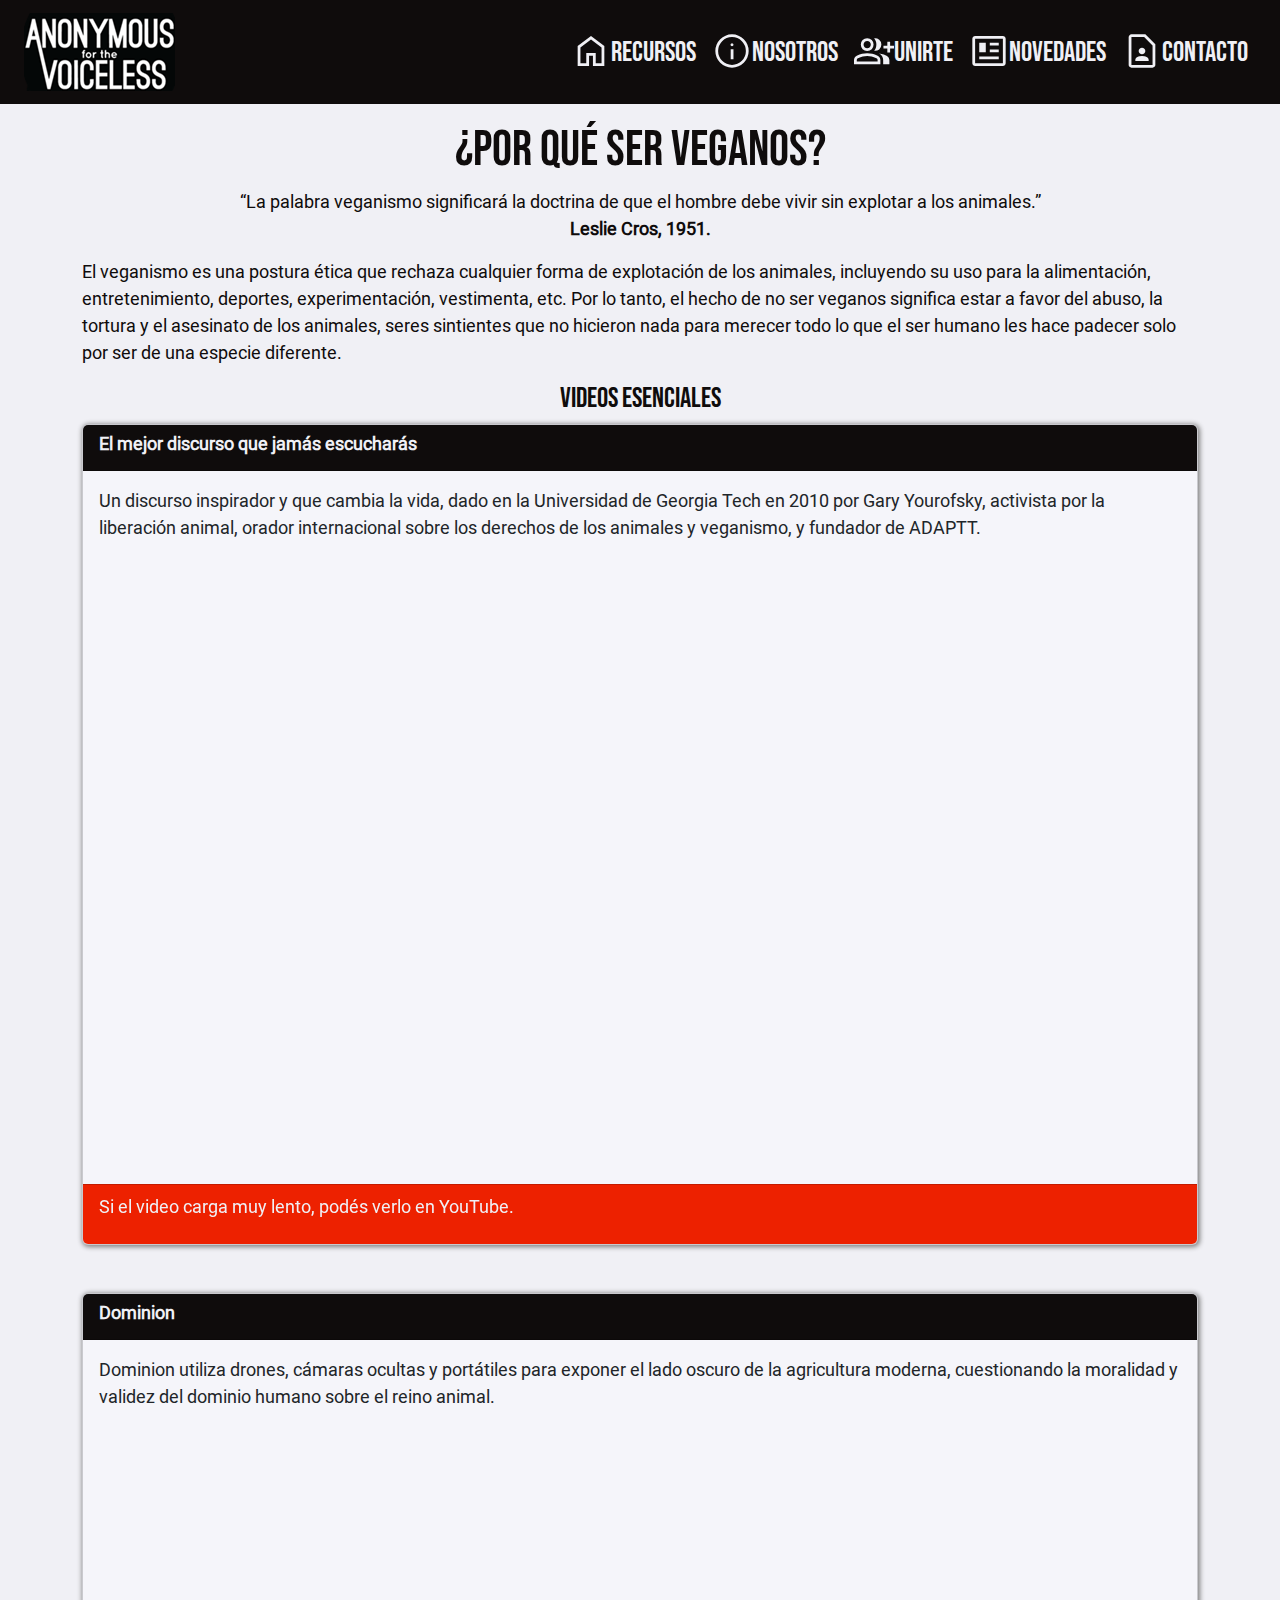
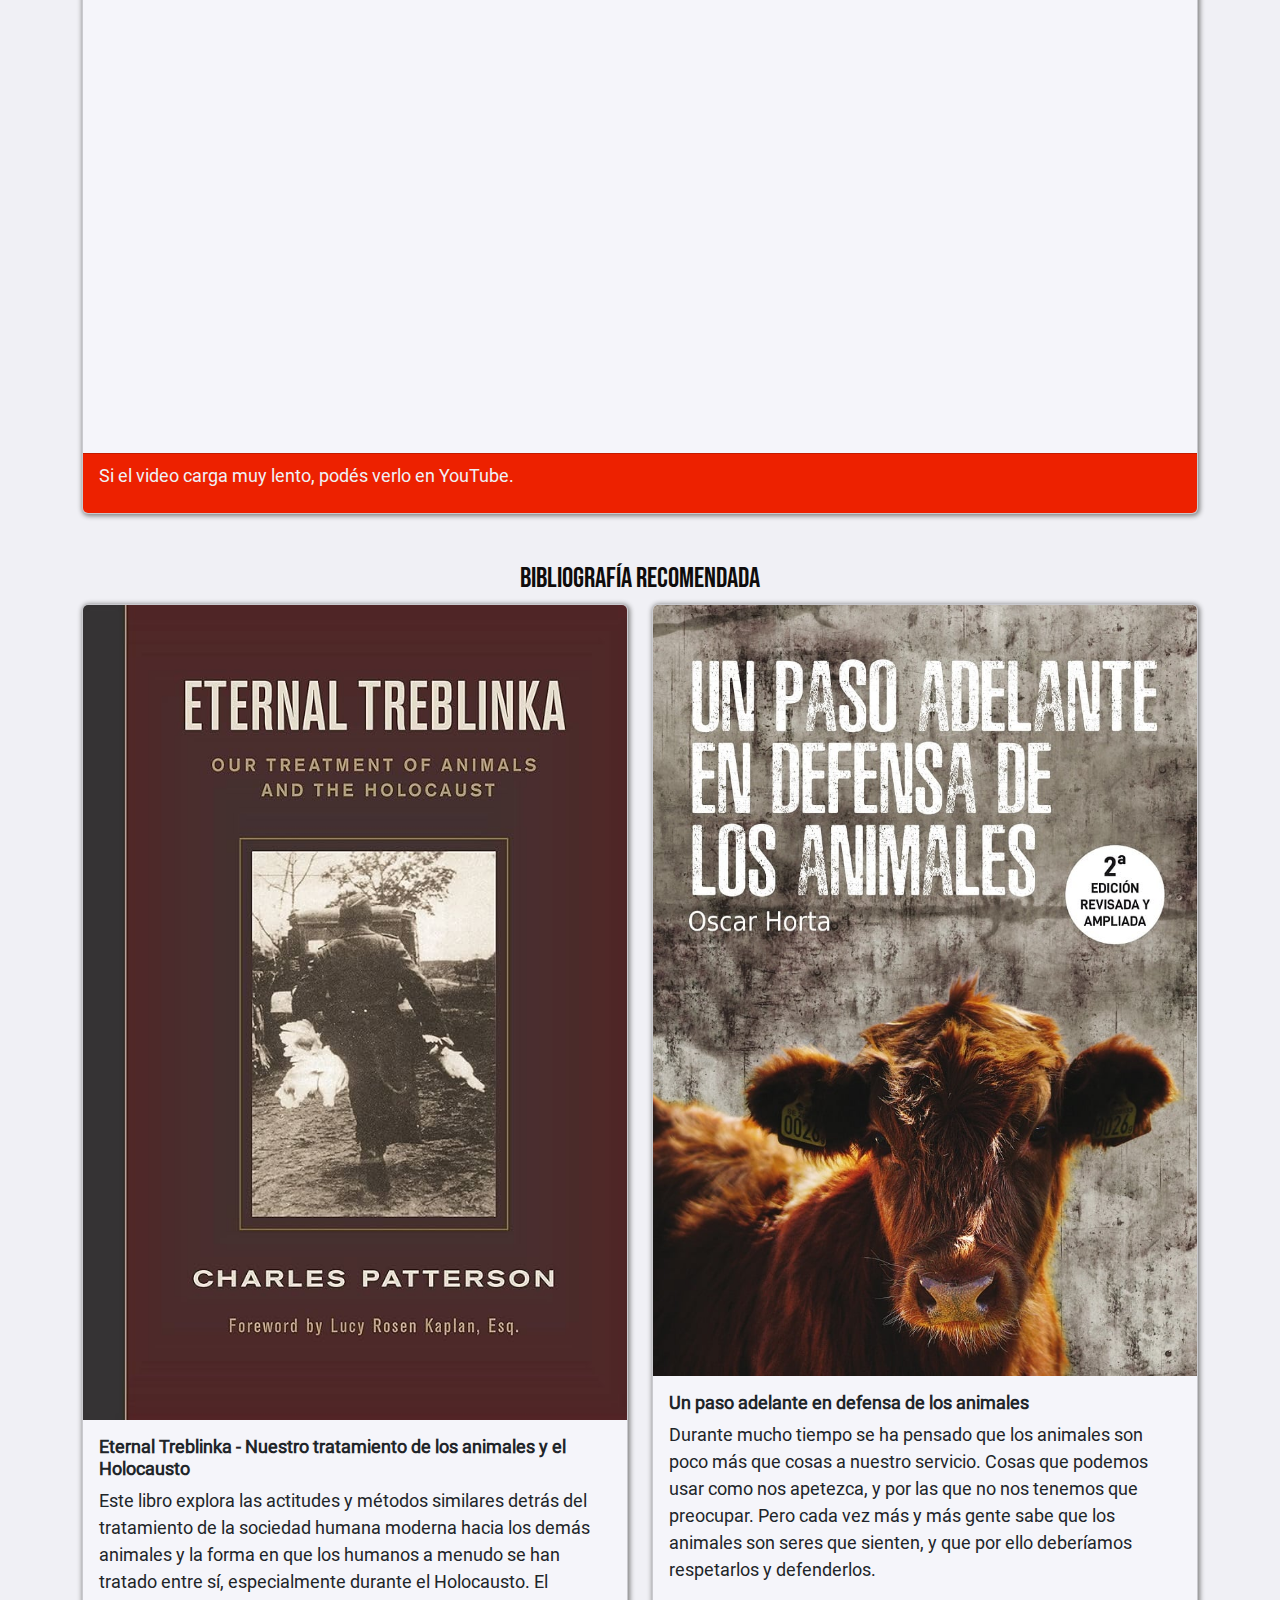
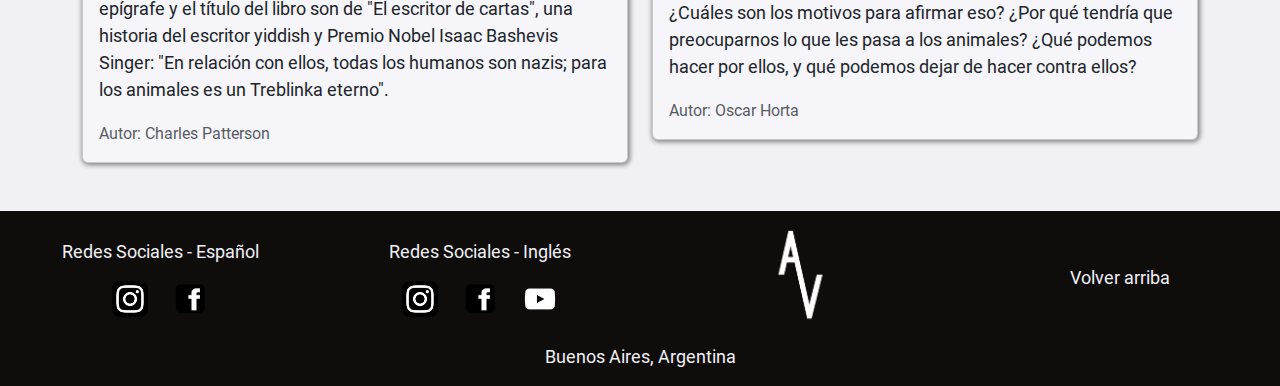
<file: index.html>
<!DOCTYPE html>
<html lang="en">
<head>
    <meta charset="UTF-8">
    <meta name="viewport" content="width=device-width, initial-scale=1.0">
    <title>Recursos esenciales - AV Argentina</title>
    <link rel="icon" href="icons/logo-header.ico">
    <link rel="stylesheet" href="https://cdn.jsdelivr.net/npm/bootstrap@5.3.3/dist/css/bootstrap.min.css">
    <link rel="stylesheet" href="styles/styles.css">
    <meta name="description" content="Página de inicio de la organización de Anonymous for the Voiceless en Argentina, donde se provee la definición de veganismo y videos que ayudar a profundizar.">
    <meta name="keywords" content="vegan,veganismo,activismo,derechos,animales,especismo,supremacía,dominion,Yourofsky">
</head>
<body>
    <div id="inicio">
        <header class="container-fluid">
            <nav class="navbar navbar-expand-lg d-lg-flex justify-content-between">
                <div class="container-fluid d-lg-flex justify-content-between">
                    <div class="navbar-brand"><img src="images/logo-header-2.png" alt="Logo de Anonymous for the Voiceless">
                    </div>
                    <button class="navbar-toggler" type="button" data-bs-toggle="collapse" data-bs-target="#navbarNav" aria-controls="navbarNav" aria-expanded="false" aria-label="Toggle navigation">
                        <span class=""><img src="icons/menuIcon.svg" alt=""></span>
                    </button>
                    <div class="collapse navbar-collapse d-lg-flex justify-content-end align-items-center" id="navbarNav">
                        <ul class="navbar-nav align-items-center">
                            <li class="nav-item"><a class="nav-link" href="index.html"><img src="icons/homeIcon.svg" title="Recursos - Inicio"><span>Recursos</span></a></li>
                            <li class="nav-item"><a class="nav-link" href="pages/sobreNosotros.html"><img src="icons/sobreNosotrosIcon.svg" title="Sobre nosotros"><span>Nosotros</a></span></li>
                            <li class="nav-item"><a class="nav-link" href="pages/unirte.html"><img src="icons/unirteIcon.svg" title="Unirte"><span>Unirte</span></a></li>
                            <li class="nav-item"><a class="nav-link" href="pages/novedades.html"><img src="icons/novedadesIcon.svg" title="Novedades"><span>Novedades</span></a> </li>
                            <li class="nav-item"><a class="nav-link" href="pages/contacto.html"><img src="icons/contactoIcon.svg" title="Contacto"><span>Contacto</span></a> </li>
                        </ul>
                    </div>
                </div>   
            </nav>
        </header>
    </div>


    <main class="container-lg">
        <section>
            <div>
                <h1 class="mt-3">¿Por qué ser veganos?</h1>
                <section class="text-center">
                    <q class="info" cite="https://filosofiavegana.blogspot.com/2009/11/veganismo-definido.html">La palabra veganismo significará la doctrina de que el hombre debe vivir sin explotar a los animales.</q>
                    <p><strong>Leslie Cros, 1951.</strong></p>
                </section>
                <p class="mt-3">El veganismo es una postura ética que rechaza cualquier forma de explotación de los animales, incluyendo su uso para la alimentación, entretenimiento, deportes, experimentación, vestimenta, etc. Por lo tanto, el hecho de no ser veganos significa estar a favor del abuso, la tortura y el asesinato de los animales, seres sintientes que no hicieron nada para merecer todo lo que el ser humano les hace padecer solo por ser de una especie diferente.</p>
            </div>
        </section>
        <section>
            <h2>Videos esenciales</h2>
            <article class="card mb-5">
                <div class="card-header">
                    <h3 class="card-title">El mejor discurso que jamás escucharás</h3>
                </div>
                <div class="card-body">
                    <p class="card-text">Un discurso inspirador y que cambia la vida, dado en la Universidad de Georgia Tech en 2010 por Gary Yourofsky, activista por la liberación animal, orador internacional sobre los derechos de los animales y veganismo, y fundador de ADAPTT.</p>
                </div>
                <iframe class="w-100" src="https://drive.google.com/file/d/1nvZnSXEsX4hnCWjZAylWkIfn8frKgSDI/preview" allow="autoplay">
                </iframe>
                <div class="card-footer">
                    <p>Si el video carga muy lento, podés <a  class="atajo" target="_blank" href="https://www.youtube.com/watch?v=ZzvK5uLu7F0">verlo en YouTube.</a></p>
                </div>
            </article>
            <article class="card mb-5">
                <div class="card-header">
                    <h3 class="card-title">Dominion</h3>
                </div>
                <div class="card-body">
                    <p class="card-text">Dominion utiliza drones, cámaras ocultas y portátiles para exponer el lado oscuro de la agricultura moderna, cuestionando la moralidad y validez del dominio humano sobre el reino animal.</p>
                </div>
                <iframe class="w-100" src="https://drive.google.com/file/d/13TDbCV-a7uYNGcYIQDj39Q1OkP_hGr_1/preview" allow="autoplay">
                </iframe>
                <div class="card-footer">
                    <p>Si el video carga muy lento, podés <a  class="atajo" target="_blank" href="https://www.youtube.com/watch?v=TSmcFL0pGCQ&list=PL2pIocn3-nwWNIJx7AAiqqjrh3Bztv3JI">verlo en YouTube.</a></p>
                </div>
            </article>
        </section>
        <section class="mb-5">
            <h2>Bibliografía recomendada</h2>
            <div class="row row-cols-1 row-cols-md-2 g-4">
                <article class="col">
                    <div class="card">
                        <img src="images/portadaEternalTreblinka.jpg" class="card-img-top" alt="Portada del libro Eternal Treblinka">
                        <div class="card-body">
                            <h3 class="card-title">Eternal Treblinka - Nuestro tratamiento de los animales y el Holocausto</h3>
                            <p class="card-text">Este libro explora las actitudes y métodos similares detrás del tratamiento de la sociedad humana moderna hacia los demás animales y la forma en que los humanos a menudo se han tratado entre sí, especialmente durante el Holocausto. El epígrafe y el título del libro son de "El escritor de cartas", una historia del escritor yiddish y Premio Nobel Isaac Bashevis Singer: "En relación con ellos, todas los humanos son nazis; para los animales es un Treblinka eterno".</p>
                            <p class="card-text"><small class="text-muted">Autor: Charles Patterson</small></p>
                        </div>
                    </div>
                </article>
                <article class="col">
                    <div class="card">
                        <img src="images/portadaUnPasoAdelante.jpg" class="card-img-top" alt="Portada del libro un paso adelante en defensa de los animales">
                        <div class="card-body">
                            <h3 class="card-title">Un paso adelante en defensa de los animales</h3>
                            <p class="card-text">Durante mucho tiempo se ha pensado que los animales son poco más que cosas a nuestro servicio. Cosas que podemos usar como nos apetezca, y por las que no nos tenemos que preocupar. Pero cada vez más y más gente sabe que los animales son seres que sienten, y que por ello deberíamos respetarlos y defenderlos.</p>
                            <p>¿Cuáles son los motivos para afirmar eso? ¿Por qué tendría que preocuparnos lo que les pasa a los animales? ¿Qué podemos hacer por ellos, y qué podemos dejar de hacer contra ellos?</p>
                            <p class="card-text"><small class="text-muted">Autor: Oscar Horta</small></p>
                        </div>
                    </div>
                </article>
            </div>
        </section>
        </main>

        <footer id="pie" class="container-fluid">
            <div class="row justify-content-center align-items-center py-3">
                <div class="col-lg-3 mb-3">
                    <p>Redes Sociales - Español</p>
                    <div class="logosFooter row justify-content-center">
                        <div class="col-auto"><a href="https://www.instagram.com/av.espanol/" target="_blank"><img class="w-100" src="icons/instagram-logo.png" alt="Logo de instagram y acceso a perfil de instagram en español"></a></div>
                        <div class="col-auto"><a href="https://www.facebook.com/latinoamerica.av" target="_blank"><img class="w-100" src="icons/facebook-logo.png" alt="Logo de facebook y acceso a perfil de facebook en español"></a></div>
                    </div>
                </div>
                <div class="col-lg-3 mb-3">
                    <p>Redes Sociales - Inglés</p>
                    <div class="logosFooter row justify-content-center">
                        <div class="col-auto"><a href="https://www.instagram.com/anonymousforthevoiceless/" target="_blank"><img class="w-100" src="icons/instagram-logo.png" alt="Logo de instagram y acceso a perfil de instagram en inglés"></a></div>
                        <div class="col-auto"><a href="https://www.facebook.com/anonymousforthevoiceless" target="_blank"><img class="w-100" src="icons/facebook-logo.png" alt="Logo de facebook y acceso a perfil de facebook en inglés"></a></div>
                        <div class="col-auto"><a href="https://www.youtube.com/@AnonymousfortheVoiceless" target="_blank"><img class="w-100" src="icons/logoYoutube.png" alt="Logo de YouTube y acceso a perfil de YouTube en inglés"></a></div>
                    </div>
                </div>
                <div class="col-lg-3 mb-3"> 
                    <a href="https://cubeoftruth.com/" target="_blank" title="Página oficial internacional"><img class="tamanoLogo" src="images/simbolo-footer.png" alt="Símbolo de AV y acceso a la página oficial internacional"></a>
                </div>
                <div class="col-lg-3 mb-3">
                    <a href="#inicio" class="atajo">Volver arriba</a>
                </div>
                <address class="mb-0">Buenos Aires, Argentina</address>
            </div>    
        </footer>
    </div>
    <script src="https://cdn.jsdelivr.net/npm/bootstrap@5.3.3/dist/js/bootstrap.bundle.min.js" integrity="sha384-YvpcrYf0tY3lHB60NNkmXc5s9fDVZLESaAA55NDzOxhy9GkcIdslK1eN7N6jIeHz" crossorigin="anonymous"></script>
</body>
</html>
</file>
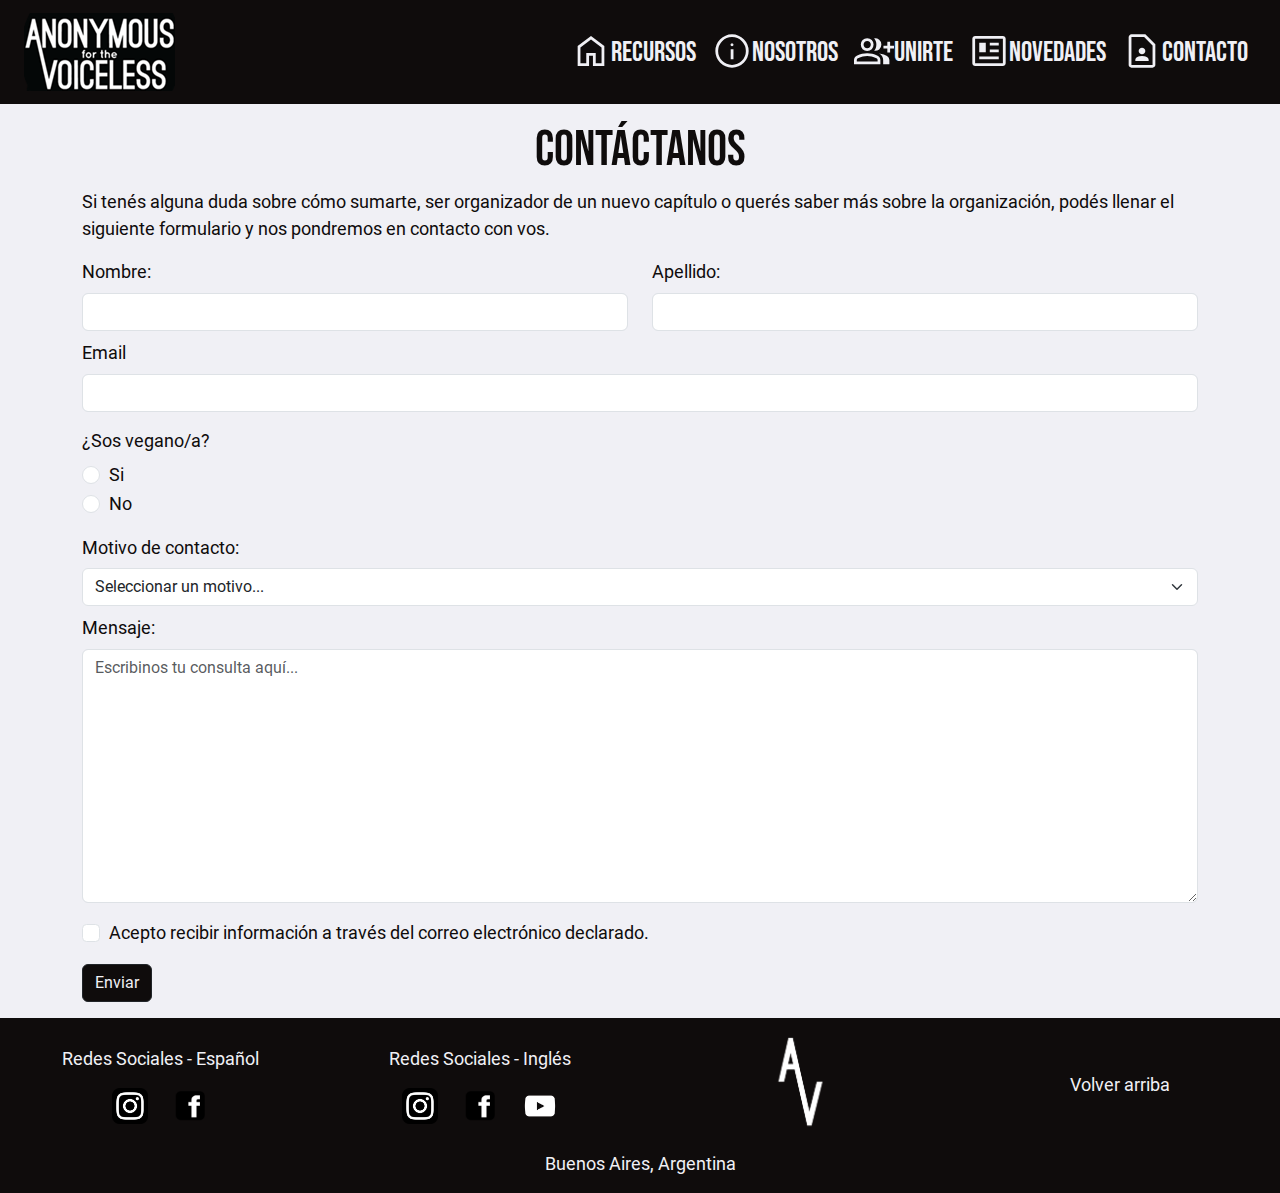
<file: pages/contacto.html>
<!DOCTYPE html>
<html lang="en">
<head>
    <meta charset="UTF-8">
    <meta name="viewport" content="width=device-width, initial-scale=1.0">
    <title>Contáctanos - AV Argentina</title>
    <link rel="icon" href="../icons/logo-header.ico">
    <link rel="stylesheet" href="https://cdn.jsdelivr.net/npm/bootstrap@5.3.3/dist/css/bootstrap.min.css">
    <link rel="stylesheet" href="../styles/styles.css">
    <meta name="description" content="Si querés más información o tenes preguntas sobre la organización, podés contactarnos a través de un formulario.">
    <meta name="keywords" content="vegan,veganismo,activismo,derechos,animales,especismo,supremacía,buenosaires,argentina">
</head>
<body>
    <div id="inicio">
        <header class="container-fluid">
            <nav class="navbar navbar-expand-lg d-lg-flex justify-content-between">
                <div class="container-fluid d-lg-flex justify-content-between">
                    <div class="navbar-brand"><img src="../images/logo-header-2.png" alt="Logo de Anonymous for the Voiceless">
                    </div>
                    <button class="navbar-toggler" type="button" data-bs-toggle="collapse" data-bs-target="#navbarNav" aria-controls="navbarNav" aria-expanded="false" aria-label="Toggle navigation">
                            <span class=""><img src="../icons/menuIcon.svg" alt=""></span>
                    </button>
                    <div class="collapse navbar-collapse d-lg-flex justify-content-end align-items-center" id="navbarNav">
                        <ul class="navbar-nav align-items-center">
                            <li class="nav-item"><a class="nav-link" href="../index.html"><img src="../icons/homeIcon.svg" title="Recursos - Inicio"><span>Recursos</span></a></li>
                            <li class="nav-item"><a class="nav-link" href="../pages/sobreNosotros.html"><img src="../icons/sobreNosotrosIcon.svg" title="Sobre nosotros"><span>Nosotros</a></span></li>
                            <li class="nav-item"><a class="nav-link" href="../pages/unirte.html"><img src="../icons/unirteIcon.svg" title="Unirte"><span>Unirte</span></a></li>
                            <li class="nav-item"><a class="nav-link" href="#"><img src="../icons/novedadesIcon.svg" title="Novedades"><span>Novedades</span></a> </li>
                            <li class="nav-item"><a class="nav-link" href="../pages/contacto.html"><img src="../icons/contactoIcon.svg" title="Contacto"><span>Contacto</span></a> </li>
                        </ul>
                    </div>
                </div>   
            </nav>
        </header>
    </div>
    <main class="container-lg">
        <section class="mb-3">
            <h1 class="mt-3">Contáctanos</h1>
            <p>Si tenés alguna duda sobre cómo sumarte, ser organizador de un nuevo capítulo o querés saber más sobre la organización, podés llenar el siguiente formulario y nos pondremos en contacto con vos.</p>
        </section class="mt-3">
        <section>
            <form>
                <div class="row cols-2">
                    <div class="col-md-6">
                        <label for="nombre" class="form-label">Nombre: </label>
                        <input id="nombre" class="form-control" type="text" required>
                    </div>
                    <div class="col-md-6">
                        <label for="apellido" class="form-label">Apellido: </label>
                        <input id="apellido" class="form-control" type="text" required>
                    </div>
                </div>
                <div class="row mt-2">
                    <div class="col-12">
                        <label for="email" class="form-label">Email</label>
                        <input id="email" class="form-control" type="email" required>
                    </div>
                </div>
                <fieldset class="row mt-2">
                    <legend class="col-form-label">¿Sos vegano/a?</legend>
                        <div class="col-12">
                            <div class="form-check">
                                <input id="si" class="form-check-input" type="radio" name="vegano" value="1">
                                <label for="si" class="form-check-label">Si</label>
                            </div>
                        </div>
                        <div class="col-12">
                            <div class="form-check">
                                <input id="no" class="form-check-input" type="radio" name="vegano" value="2">
                                <label for="no" class="form-check-label">No</label>
                            </div>
                        </div>
                </fieldset>
                <fieldset class="row mt-2">
                    <legend class="col-form-label">Motivo de contacto:</legend>
                    <div class="col-12">
                        <select class="form-select">
                            <option selected>Seleccionar un motivo...</option>
                            <option value="1">Crear un nuevo capítulo en mi ciudad</option>
                            <option value="2">Quiero ser co-organizador de un capítulo existente</option>
                            <option value="3">Otros</option>
                        </select>
                    </div>
                </fieldset>
                <div class="row mt-2">
                    <div class="col-12">
                        <label for="mensaje" class="form-label">Mensaje: </label>
                        <textarea id="mensaje" class="form-control" required rows="10" placeholder="Escribinos tu consulta aquí..."></textarea>
                    </div>
                </div>
                <div class="mt-3 form-check">
                    <input type="checkbox" class="form-check-input" id="acepto">
                    <label class="form-check-label" for="acepto" required>Acepto recibir información a través del correo electrónico declarado.</label>
                </div>
                <div class="row justify-content-center justify-content-sm-start">
                    <div class="col-auto">
                        <button class="btn btn-dark my-3" type="submit">Enviar</button>
                    </div>
                </div>
            </form> 
        </section>
    </main>


    <footer id="pie" class="container-fluid">
        <div class="row justify-content-center align-items-center py-3">
            <div class="col-lg-3 mb-3">
                <p>Redes Sociales - Español</p>
                <div class="logosFooter row justify-content-center">
                    <div class="col-auto"><a href="https://www.instagram.com/av.espanol/" target="_blank"><img class="w-100" src="../icons/instagram-logo.png" alt="Logo de instagram y acceso a perfil de instagram en español"></a></div>
                    <div class="col-auto"><a href="https://www.facebook.com/latinoamerica.av" target="_blank"><img class="w-100" src="../icons/facebook-logo.png" alt="Logo de facebook y acceso a perfil de facebook en español"></a></div>
                </div>
            </div>
            <div class="col-lg-3 mb-3">
                <p>Redes Sociales - Inglés</p>
                <div class="logosFooter row justify-content-center">
                    <div class="col-auto"><a href="https://www.instagram.com/anonymousforthevoiceless/" target="_blank"><img class="w-100" src="../icons/instagram-logo.png" alt="Logo de instagram y acceso a perfil de instagram en inglés"></a></div>
                    <div class="col-auto"><a href="https://www.facebook.com/anonymousforthevoiceless" target="_blank"><img class="w-100" src="../icons/facebook-logo.png" alt="Logo de facebook y acceso a perfil de facebook en inglés"></a></div>
                    <div class="col-auto"><a href="https://www.youtube.com/@AnonymousfortheVoiceless" target="_blank"><img class="w-100" src="../icons/logoYoutube.png" lt="Logo de YouTube y acceso a perfil de YouTube en inglés"></a></div>
                </div>
            </div>
            <div class="col-lg-3 mb-3"> 
                <a href="https://cubeoftruth.com/" target="_blank" title="Página oficial internacional"><img class="tamanoLogo" src="../images/simbolo-footer.png" alt="Símbolo de AV y acceso a la página oficial internacional"></a>
            </div>
            <div class="col-lg-3 mb-3">
                <a href="#inicio" class="atajo">Volver arriba</a>
            </div>
            <address class="mb-0">Buenos Aires, Argentina</address>
        </div>    
    </footer>
</div>
<script src="https://cdn.jsdelivr.net/npm/bootstrap@5.3.3/dist/js/bootstrap.bundle.min.js" integrity="sha384-YvpcrYf0tY3lHB60NNkmXc5s9fDVZLESaAA55NDzOxhy9GkcIdslK1eN7N6jIeHz" crossorigin="anonymous"></script>
</body>
</html>
</file>
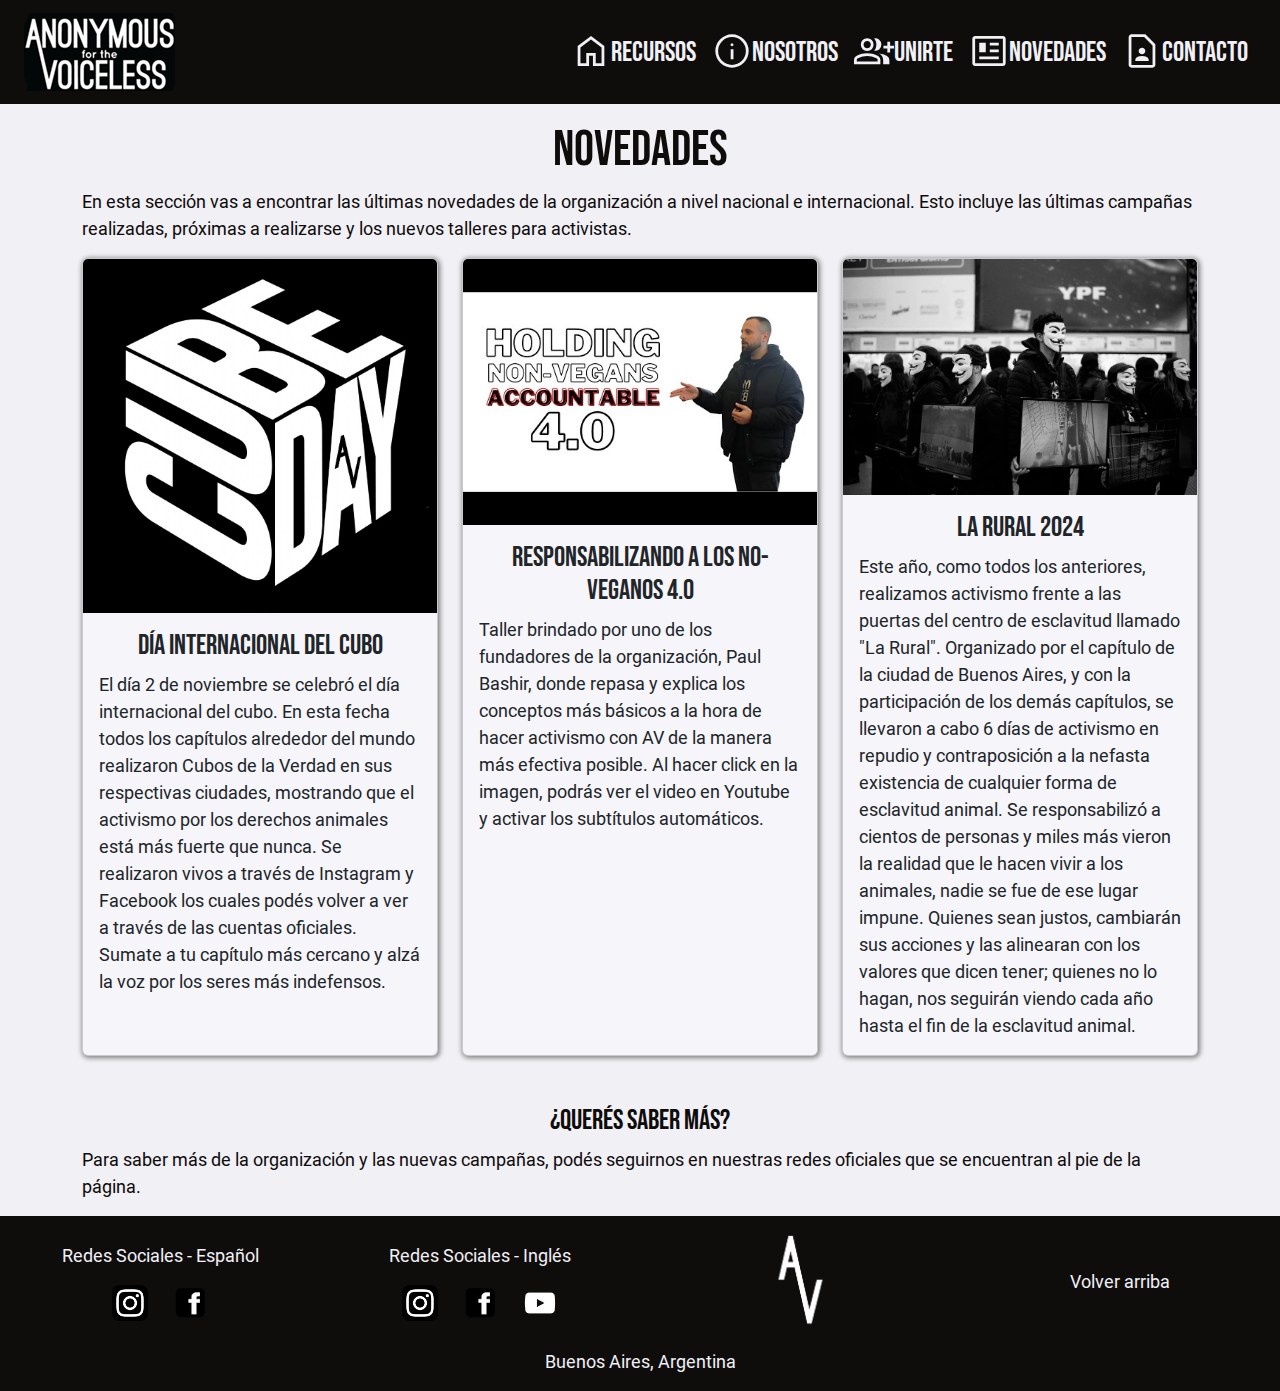
<file: pages/novedades.html>
<!DOCTYPE html>
<html lang="en">
<head>
    <meta charset="UTF-8">
    <meta name="viewport" content="width=device-width, initial-scale=1.0">
    <title>Novedades - AV Argentina</title>
    <link rel="icon" href="../icons/logo-header.ico">
    <link rel="stylesheet" href="https://cdn.jsdelivr.net/npm/bootstrap@5.3.3/dist/css/bootstrap.min.css">
    <link rel="stylesheet" href="../styles/styles.css">
    <meta name="description" content="Aquí subimos las últimas novedades sobre la organización.">
    <meta name="keywords" content="vegan,veganismo,activismo,derechos,animales,especismo,supremacía,buenosaires,argentina">
</head>
<body>
    <div id="inicio">
        <header class="container-fluid">
            <nav class="navbar navbar-expand-lg d-lg-flex justify-content-between">
                <div class="container-fluid d-lg-flex justify-content-between">
                    <div class="navbar-brand"><img src="../images/logo-header-2.png" alt="Logo de Anonymous for the Voiceless">
                    </div>
                    <button class="navbar-toggler" type="button" data-bs-toggle="collapse" data-bs-target="#navbarNav" aria-controls="navbarNav" aria-expanded="false" aria-label="Toggle navigation">
                            <span class=""><img src="../icons/menuIcon.svg" alt=""></span>
                    </button>
                    <div class="collapse navbar-collapse d-lg-flex justify-content-end align-items-center" id="navbarNav">
                        <ul class="navbar-nav align-items-center">
                            <li class="nav-item"><a class="nav-link" href="../index.html"><img src="../icons/homeIcon.svg" title="Recursos - Inicio"><span>Recursos</span></a></li>
                            <li class="nav-item"><a class="nav-link" href="../pages/sobreNosotros.html"><img src="../icons/sobreNosotrosIcon.svg" title="Sobre nosotros"><span>Nosotros</a></span></li>
                            <li class="nav-item"><a class="nav-link" href="../pages/unirte.html"><img src="../icons/unirteIcon.svg" title="Unirte"><span>Unirte</span></a></li>
                            <li class="nav-item"><a class="nav-link" href="../pages/novedades.html"><img src="../icons/novedadesIcon.svg" title="Novedades"><span>Novedades</span></a> </li>
                            <li class="nav-item"><a class="nav-link" href="../pages/contacto.html"><img src="../icons/contactoIcon.svg" title="Contacto"><span>Contacto</span></a> </li>
                        </ul>
                    </div>
                </div>   
            </nav>
        </header>
    </div>
    <main class="container-lg">
        <section class="mb-3">
            <h1 class="mt-3">Novedades</h1>
            <p>En esta sección vas a encontrar las últimas novedades de la organización a nivel nacional e internacional. Esto incluye las últimas campañas realizadas, próximas a realizarse y los nuevos talleres para activistas.</p>
        </section>
        <section class="mb-5">
            <div class="row row-cols-1 row-cols-sm-2 row-cols-md-3 g-4">
                <article class="col">
                    <div class="card h-100">
                        <img src="../images/icd.jpg" class="card-img-top" alt="Imagen del día internacional del cubo">
                        <div class="card-body">
                            <h2 class="card-title">Día internacional del Cubo</h2>
                            <p class="card-text">El día 2 de noviembre se celebró el día internacional del cubo.
                                En esta fecha todos los capítulos alrededor del mundo realizaron Cubos de la Verdad en sus respectivas ciudades, mostrando que el activismo por los derechos animales está más fuerte que nunca. Se realizaron vivos a través de Instagram y Facebook los cuales podés volver a ver a través de las cuentas oficiales.
                                Sumate a tu capítulo más cercano y alzá la voz por los seres más indefensos.</p>
                        </div>
                    </div>
                </article>
                <article class="col">
                    <div class="card h-100">
                        <a href="https://www.youtube.com/watch?v=1IXuGq0bdhU" alt="video de taller de activismo en YouTube" target="_blank"><img src="../images/workshop.jpg" class="card-img-top" alt="Fundador de AV Paul Bashir dando un taller sobre activismo."></a>
                        <div class="card-body">
                            <h2 class="card-title">Responsabilizando a los no-veganos 4.0</h2>
                            <p class="card-text">Taller brindado por uno de los fundadores de la organización, Paul Bashir, donde repasa y explica los conceptos más básicos a la hora de hacer activismo con AV de la manera más efectiva posible.
                            Al hacer click en la imagen, podrás ver el video en Youtube y activar los subtítulos automáticos.</p>
                        </div>
                    </div>
                </article>
                <article class="col">
                    <div class="card h-100">
                        <img src="../images/cuboRural.jpg" class="card-img-top" alt="Cubo de la verdad en La Rural 2024.">
                        <div class="card-body">
                            <h2 class="card-title">La Rural 2024</h2>
                            <p class="card-text">Este año, como todos los anteriores, realizamos activismo frente a las puertas del centro de esclavitud llamado "La Rural".
                                Organizado por el capítulo de la ciudad de Buenos Aires, y con la participación de los demás capítulos, se llevaron a cabo 6 días de activismo en repudio y contraposición a la nefasta existencia de cualquier forma de esclavitud animal.
                                Se responsabilizó a cientos de personas y miles más vieron la realidad que le hacen vivir a los animales, nadie se fue de ese lugar impune. Quienes sean justos, cambiarán sus acciones y las alinearan con los valores que dicen tener; quienes no lo hagan, nos seguirán viendo cada año hasta el fin de la esclavitud animal.</p>
                        </div>
                    </div>
                </article>
            </div>
        </section>
        <section class="mb-3">
            <h2 class="mt-3">¿Querés saber más?</h2>
            <p>Para saber más de la organización y las nuevas campañas, podés seguirnos en nuestras redes oficiales que se encuentran al pie de la página.</p>
        </section>
    </main>
    <footer id="pie" class="container-fluid">
        <div class="row justify-content-center align-items-center py-3">
            <div class="col-lg-3 mb-3">
                <p>Redes Sociales - Español</p>
                <div class="logosFooter row justify-content-center">
                    <div class="col-auto"><a href="https://www.instagram.com/av.espanol/" target="_blank"><img class="w-100" src="../icons/instagram-logo.png" alt="Logo de instagram y acceso a perfil de instagram en español"></a></div>
                    <div class="col-auto"><a href="https://www.facebook.com/latinoamerica.av" target="_blank"><img class="w-100" src="../icons/facebook-logo.png" alt="Logo de facebook y acceso a perfil de facebook en español"></a></div>
                </div>
            </div>
            <div class="col-lg-3 mb-3">
                <p>Redes Sociales - Inglés</p>
                <div class="logosFooter row justify-content-center">
                    <div class="col-auto"><a href="https://www.instagram.com/anonymousforthevoiceless/" target="_blank"><img class="w-100" src="../icons/instagram-logo.png" alt="Logo de instagram y acceso a perfil de instagram en inglés"></a></div>
                    <div class="col-auto"><a href="https://www.facebook.com/anonymousforthevoiceless" target="_blank"><img class="w-100" src="../icons/facebook-logo.png" alt="Logo de facebook y acceso a perfil de facebook en inglés"></a></div>
                    <div class="col-auto"><a href="https://www.youtube.com/@AnonymousfortheVoiceless" target="_blank"><img class="w-100" src="../icons/logoYoutube.png" lt="Logo de YouTube y acceso a perfil de YouTube en inglés"></a></div>
                </div>
            </div>
            <div class="col-lg-3 mb-3"> 
                <a href="https://cubeoftruth.com/" target="_blank" title="Página oficial internacional"><img class="tamanoLogo" src="../images/simbolo-footer.png" alt="Símbolo de AV y acceso a la página oficial internacional"></a>
            </div>
            <div class="col-lg-3 mb-3">
                <a href="#inicio" class="atajo">Volver arriba</a>
            </div>
            <address class="mb-0">Buenos Aires, Argentina</address>
        </div>    
    </footer>
</div>
<script src="https://cdn.jsdelivr.net/npm/bootstrap@5.3.3/dist/js/bootstrap.bundle.min.js" integrity="sha384-YvpcrYf0tY3lHB60NNkmXc5s9fDVZLESaAA55NDzOxhy9GkcIdslK1eN7N6jIeHz" crossorigin="anonymous"></script>
</body>
</html>
</file>
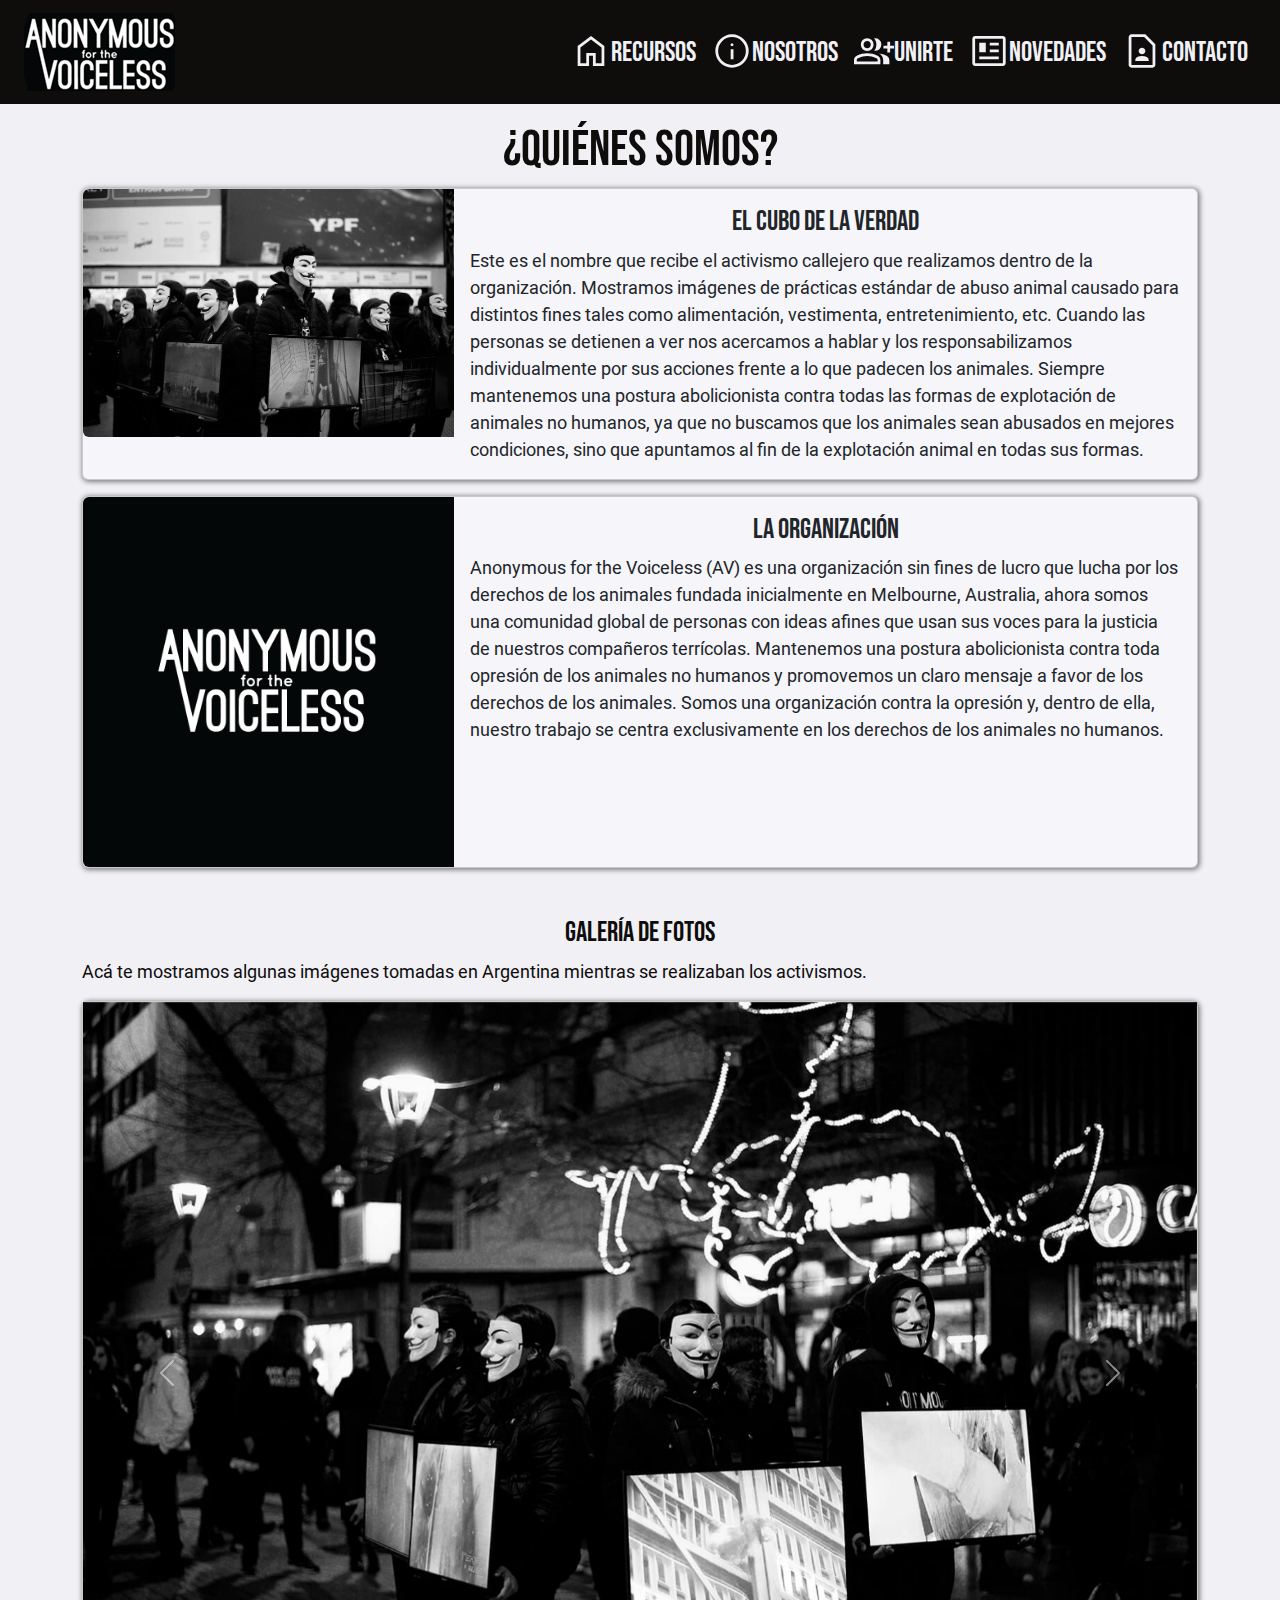
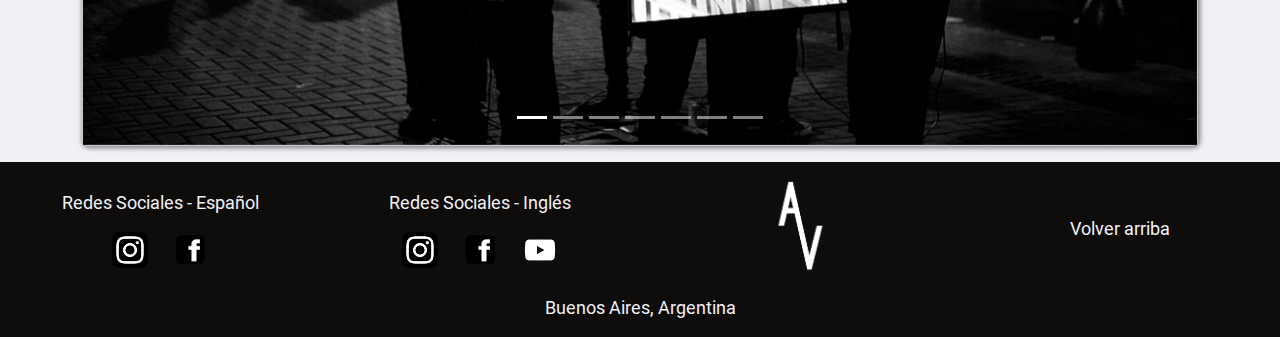
<file: pages/sobreNosotros.html>
<!DOCTYPE html>
<html lang="en">
<head>
    <meta charset="UTF-8">
    <meta name="viewport" content="width=device-width, initial-scale=1.0">
    <title>Sobre nosotros - AV Argentina</title>
    <link rel="icon" href="../icons/logo-header.ico">
    <link rel="stylesheet" href="https://cdn.jsdelivr.net/npm/bootstrap@5.3.3/dist/css/bootstrap.min.css">
    <link rel="stylesheet" href="../styles/styles.css">
    <meta name="description" content="Conocé la organización más activa a nivel mundial, Anonymous for the Voiceless, y su presencia en Argentina.">
    <meta name="keywords" content="vegan,veganismo,activismo,derechos,animales,especismo,supremacía,buenosaires">
</head>
<body>
    <div id="inicio">
        <header class="container-fluid">
            <nav class="navbar navbar-expand-lg d-lg-flex justify-content-between">
                <div class="container-fluid d-lg-flex justify-content-between">
                    <div class="navbar-brand"><img src="../images/logo-header-2.png" alt="Logo de Anonymous for the Voiceless">
                    </div>
                    <button class="navbar-toggler" type="button" data-bs-toggle="collapse" data-bs-target="#navbarNav" aria-controls="navbarNav" aria-expanded="false" aria-label="Toggle navigation">
                            <span class=""><img src="../icons/menuIcon.svg" alt=""></span>
                    </button>
                    <div class="collapse navbar-collapse d-lg-flex justify-content-end align-items-center" id="navbarNav">
                        <ul class="navbar-nav align-items-center">
                            <li class="nav-item"><a class="nav-link" href="../index.html"><img src="../icons/homeIcon.svg" title="Recursos - Inicio"><span>Recursos</span></a></li>
                            <li class="nav-item"><a class="nav-link" href="../pages/sobreNosotros.html"><img src="../icons/sobreNosotrosIcon.svg" title="Sobre nosotros"><span>Nosotros</a></span></li>
                            <li class="nav-item"><a class="nav-link" href="../pages/unirte.html"><img src="../icons/unirteIcon.svg" title="Unirte"><span>Unirte</span></a></li>
                            <li class="nav-item"><a class="nav-link" href="../pages/novedades.html"><img src="../icons/novedadesIcon.svg" title="Novedades"><span>Novedades</span></a> </li>
                            <li class="nav-item"><a class="nav-link" href="../pages/contacto.html"><img src="../icons/contactoIcon.svg" title="Contacto"><span>Contacto</span></a> </li>
                        </ul>
                    </div>
                </div>   
            </nav>
        </header>
    </div>

    <main class="container-lg">
        <div class="mt-3">
            <h1 class="fuentePrincipal">¿Quiénes somos?</h1>
        </div>
        <section>
            <div class="card mb-3">
                <div class="row g-0 ">
                    <div class="col-md-4">
                        <img src="../images/cuboRural.jpg" alt="Activistas sosteniendo pantallas durante un activismo en La Rural" class="img-fluid rounded-start">
                    </div>
                    <div class="col-md-8">
                        <div class="card-body">
                        <h2 class="card-title fuentePrincipal">El cubo de la Verdad</h2>
                        <p class="card-text">Este es el nombre que recibe el activismo callejero que realizamos dentro de la organización.
                            Mostramos imágenes de prácticas estándar de abuso animal causado para distintos fines tales como alimentación, vestimenta, entretenimiento, etc. Cuando las personas se detienen a ver nos acercamos a hablar y los responsabilizamos individualmente por sus acciones frente a lo que padecen los animales.
                            Siempre mantenemos una postura abolicionista contra todas las formas de explotación de animales no humanos, ya que no buscamos que los animales sean abusados en mejores condiciones, sino que apuntamos al fin de la explotación animal en todas sus formas.</p>
                        </div>
                    </div>
                </div>
            </div>

            <div class="card mb-3">
                <div class="row g-0 ">
                    <div class="col-md-4">
                        <img src="../images/LogoCompleto.png" alt="Logo de Anonymous for the Voiceless" class="img-fluid rounded-start">
                    </div>
                    <div class="col-md-8">
                        <div class="card-body">
                        <h2 class="card-title">La organización</h2>
                        <p class="card-text">Anonymous for the Voiceless (AV) es una organización sin fines de lucro que lucha por los derechos de los animales fundada inicialmente en Melbourne, Australia, ahora somos una comunidad global de personas con ideas afines que usan sus voces para la justicia de nuestros compañeros terrícolas.
                            Mantenemos una postura abolicionista contra toda opresión de los animales no humanos y promovemos un claro mensaje a favor de los derechos de los animales. Somos una organización contra la opresión y, dentro de ella, nuestro trabajo se centra exclusivamente en los derechos de los animales no humanos.</p>
                        </div>
                    </div>
                </div>
            </div>
        </section>
        <section>
            <div class="mt-5 col-12">
                <h2>Galería de fotos</h2>
                <p>Acá te mostramos algunas imágenes tomadas en Argentina mientras se realizaban los activismos.</p>
            </div>
            <div id="carouselExampleIndicators" class="carousel slide mb-3 card">
                <div class="carousel-indicators">
                    <button type="button" data-bs-target="#carouselExampleIndicators" data-bs-slide-to="0" class="active" aria-current="true" aria-label="Slide 1"></button>
                    <button type="button" data-bs-target="#carouselExampleIndicators" data-bs-slide-to="1" aria-label="Slide 2"></button>
                    <button type="button" data-bs-target="#carouselExampleIndicators" data-bs-slide-to="2" aria-label="Slide 3"></button>
                    <button type="button" data-bs-target="#carouselExampleIndicators" data-bs-slide-to="3" aria-label="Slide 4"></button>
                    <button type="button" data-bs-target="#carouselExampleIndicators" data-bs-slide-to="4" aria-label="Slide 5"></button>
                    <button type="button" data-bs-target="#carouselExampleIndicators" data-bs-slide-to="5" aria-label="Slide 6"></button>
                    <button type="button" data-bs-target="#carouselExampleIndicators" data-bs-slide-to="6" aria-label="Slide 7"></button>
                </div>
                <div class="carousel-inner">
                    <div class="carousel-item active">
                    <img src="../images/barrioChino1.jpg" class="d-block w-100" alt="Cubo de la Verdad de 8 personas en Barrio Chino CABA">
                    </div>
                    <div class="carousel-item">
                    <img src="../images/cubo1.jpg" class="d-block w-100" alt="Organizadora del capítulo de CABA hablando con una persona que miraba las pantallas">
                    </div>
                    <div class="carousel-item">
                    <img src="../images/cubo.jpg" class="d-block w-100" alt="Cubo de la Verdad con 8 pantallas en Barrio Chino">
                    </div>
                    <div class="carousel-item">
                        <img src="../images/cubo2.jpg" class="d-block w-100" alt="Organizadora finalizando una conversación con una persona a la cual le entregó una tarjeta">
                    </div>
                    <div class="carousel-item">
                        <img src="../images/cuboRural.jpg" class="d-block w-100" alt="Cubo de 12 pantallas sostenidas por activistas en La Rural">
                    </div>
                    <div class="carousel-item">
                        <img src="../images/cubo4.jpg" class="d-block w-100" alt="Activista hablando con dos personas que miraban las pantallas">
                    </div>
                    <div class="carousel-item">
                        <img src="../images/cubo5.jpg" class="d-block w-100" alt="Activista señalando las pantallas que muestran la realidad de los animales durante una conversación">
                    </div>
                    <button class="carousel-control-prev" type="button" data-bs-target="#carouselExampleIndicators" data-bs-slide="prev">
                        <span class="carousel-control-prev-icon" aria-hidden="true"></span>
                        <span class="visually-hidden">Previous</span>
                    </button>
                        <button class="carousel-control-next" type="button" data-bs-target="#carouselExampleIndicators" data-bs-slide="next">
                        <span class="carousel-control-next-icon" aria-hidden="true"></span>
                        <span class="visually-hidden">Next</span>
                    </button>
            </div>
        </section>
    </main>

        <footer id="pie" class="container-fluid">
            <div class="row justify-content-center align-items-center py-3">
                <div class="col-lg-3 mb-3">
                    <p>Redes Sociales - Español</p>
                    <div class="logosFooter row justify-content-center">
                        <div class="col-auto"><a href="https://www.instagram.com/av.espanol/" target="_blank"><img class="w-100" src="../icons/instagram-logo.png" alt="Logo de instagram y acceso a perfil de instagram en español"></a></div>
                        <div class="col-auto"><a href="https://www.facebook.com/latinoamerica.av" target="_blank"><img class="w-100" src="../icons/facebook-logo.png" alt="Logo de facebook y acceso a perfil de facebook en español"></a></div>
                    </div>
                </div>
                <div class="col-lg-3 mb-3">
                    <p>Redes Sociales - Inglés</p>
                    <div class="logosFooter row justify-content-center">
                        <div class="col-auto"><a href="https://www.instagram.com/anonymousforthevoiceless/" target="_blank"><img class="w-100" src="../icons/instagram-logo.png" alt="Logo de instagram y acceso a perfil de instagram en inglés"></a></div>
                        <div class="col-auto"><a href="https://www.facebook.com/anonymousforthevoiceless" target="_blank"><img class="w-100" src="../icons/facebook-logo.png" alt="Logo de facebook y acceso a perfil de facebook en inglés"></a></div>
                        <div class="col-auto"><a href="https://www.youtube.com/@AnonymousfortheVoiceless" target="_blank"><img class="w-100" src="../icons/logoYoutube.png" lt="Logo de YouTube y acceso a perfil de YouTube en inglés"></a></div>
                    </div>
                </div>
                <div class="col-lg-3 mb-3"> 
                    <a href="https://cubeoftruth.com/" target="_blank" title="Página oficial internacional"><img class="tamanoLogo" src="../images/simbolo-footer.png" alt="Símbolo de AV y acceso a la página oficial internacional"></a>
                </div>
                <div class="col-lg-3 mb-3">
                    <a href="#inicio" class="atajo">Volver arriba</a>
                </div>
                <address class="mb-0">Buenos Aires, Argentina</address>
            </div>    
        </footer>
    </div>
    <script src="https://cdn.jsdelivr.net/npm/bootstrap@5.3.3/dist/js/bootstrap.bundle.min.js" integrity="sha384-YvpcrYf0tY3lHB60NNkmXc5s9fDVZLESaAA55NDzOxhy9GkcIdslK1eN7N6jIeHz" crossorigin="anonymous"></script>
</body>
</html>
</file>
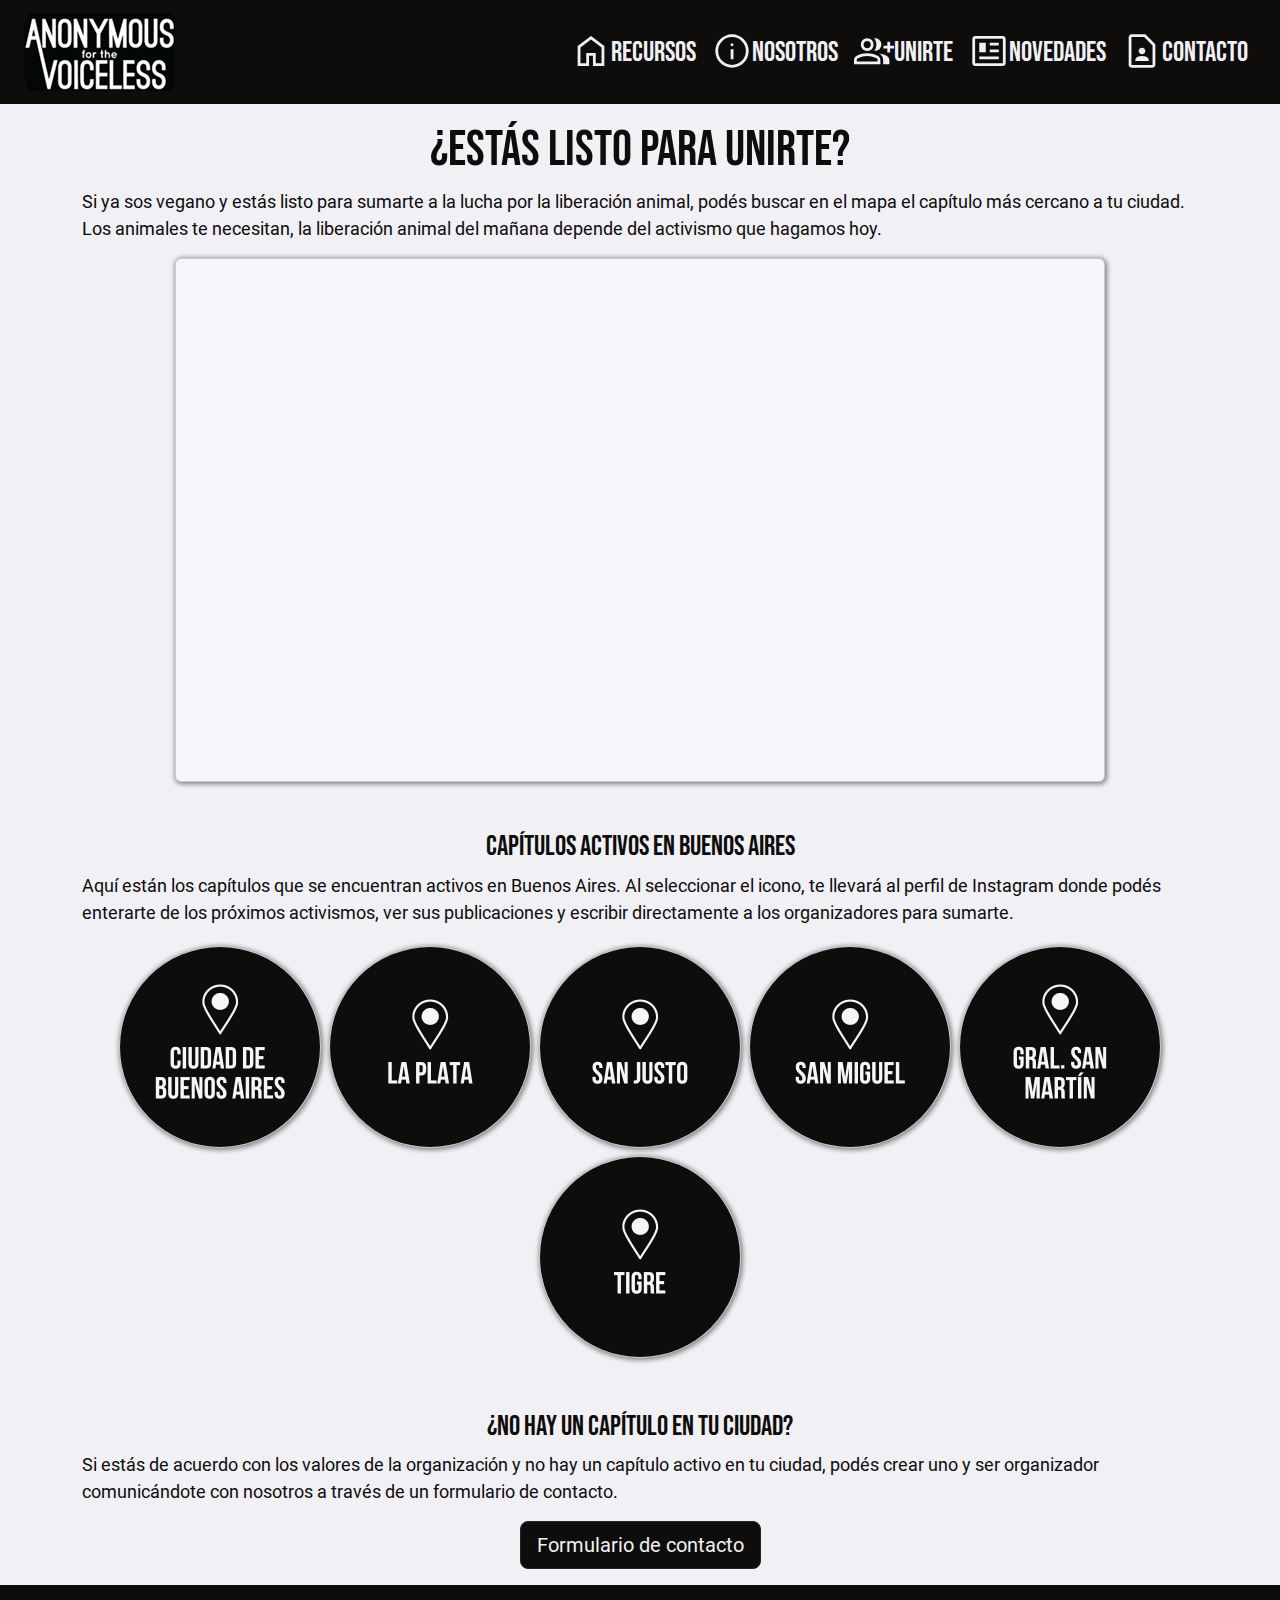
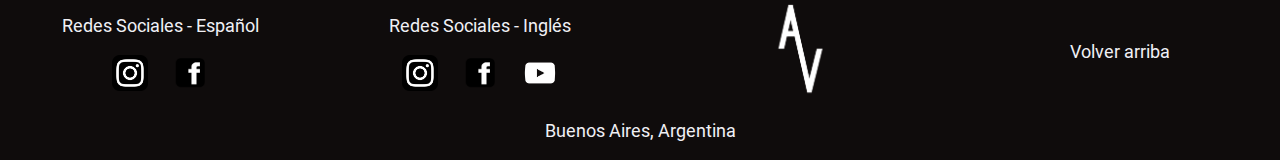
<file: pages/unirte.html>
<!DOCTYPE html>
<html lang="en">
<head>
    <meta charset="UTF-8">
    <meta name="viewport" content="width=device-width, initial-scale=1.0">
    <title>Unirte - AV Argentina</title>
    <link rel="icon" href="../icons/logo-header.ico">
    <link rel="stylesheet" href="https://cdn.jsdelivr.net/npm/bootstrap@5.3.3/dist/css/bootstrap.min.css">
    <link rel="stylesheet" href="../styles/styles.css">
    <meta name="description" content="Si ya sos vegano podés unirte la organización Anonymous for the Voiceless para defender a los animales.">
    <meta name="keywords" content="vegan,veganismo,activismo,derechos,animales,especismo,supremacía,buenosaires">
</head>
<body>
    <div id="inicio">
        <header class="container-fluid">
            <nav class="navbar navbar-expand-lg d-lg-flex justify-content-between">
                <div class="container-fluid d-lg-flex justify-content-between">
                    <div class="navbar-brand"><img src="../images/logo-header-2.png" alt="Logo de Anonymous for the Voiceless">
                    </div>
                    <button class="navbar-toggler" type="button" data-bs-toggle="collapse" data-bs-target="#navbarNav" aria-controls="navbarNav" aria-expanded="false" aria-label="Toggle navigation">
                            <span class=""><img src="../icons/menuIcon.svg" alt=""></span>
                    </button>
                    <div class="collapse navbar-collapse d-lg-flex justify-content-end align-items-center" id="navbarNav">
                        <ul class="navbar-nav align-items-center">
                            <li class="nav-item"><a class="nav-link" href="../index.html"><img src="../icons/homeIcon.svg" title="Recursos - Inicio"><span>Recursos</span></a></li>
                            <li class="nav-item"><a class="nav-link" href="../pages/sobreNosotros.html"><img src="../icons/sobreNosotrosIcon.svg" title="Sobre nosotros"><span>Nosotros</a></span></li>
                            <li class="nav-item"><a class="nav-link" href="../pages/unirte.html"><img src="../icons/unirteIcon.svg" title="Unirte"><span>Unirte</span></a></li>
                            <li class="nav-item"><a class="nav-link" href="../pages/novedades.html"><img src="../icons/novedadesIcon.svg" title="Novedades"><span>Novedades</span></a> </li>
                            <li class="nav-item"><a class="nav-link" href="../pages/contacto.html"><img src="../icons/contactoIcon.svg" title="Contacto"><span>Contacto</span></a> </li>
                        </ul>
                    </div>
                </div>   
            </nav>
        </header>
    </div>
    <main class="container-lg">
        <section class="mb-3">
            <h1 class="mt-3">¿Estás listo para unirte?</h1>
            <p>Si ya sos vegano y estás listo para sumarte a la lucha por la liberación animal, podés buscar en el mapa el capítulo más cercano a tu ciudad.
            Los animales te necesitan, la liberación animal del mañana depende del activismo que hagamos hoy.</p>
            <div class="card col-10 mx-auto">
                <iframe src="https://www.google.com/maps/d/u/0/embed?mid=14AKCfCxRcW2EZXrjOUuAjbGciP7vePM&ehbc=2E312F&noprof=1"></iframe>
            </div>
        </section>
        <section class="mt-5">
            <h2>Capítulos activos en Buenos Aires</h2>
            <p>Aquí están los capítulos que se encuentran activos en Buenos Aires. Al seleccionar el icono, te llevará al perfil de Instagram donde podés enterarte de los próximos activismos, ver sus publicaciones y escribir directamente a los organizadores para sumarte.</p>
            <article class="d-inline-flex flex-wrap justify-content-center align-items-center">
                <div class="m-1">
                    <a target="_blank" alt="perfíl de AV Ciudad de Buenos Aires" href="https://www.instagram.com/av.ciudadbuenosaires/"><img class ="card rounded-circle icono"src="../images/ciudadBuenosAires.png" alt="Icono de ubicación de Ciudad Buenos Aires y acceso a perfil de Instagram"></a>
                </div>
                <div class="m-1">
                    <a target="_blank" alt="perfíl de AV La Plata" href="https://www.instagram.com/av.laplata/"><img class ="card rounded-circle icono" src="../images/laPlata.png" alt="Icono de ubicación de La Plata y acceso a perfil de Instagram"></a>
                </div>
                <div class="m-1">
                    <a target="_blank" alt="perfíl de AV San Justo" href="https://www.instagram.com/av.sanjusto/"><img class ="card rounded-circle icono "src="../images/sanJusto.png" alt="Icono de ubicación de San Justo y acceso a perfil de Instagram"></a>
                </div>
                <div class="m-1">
                    <a target="_blank" alt="perfíl de AV San Miguel" href="https://www.instagram.com/av.sanmiguel/"><img class ="card rounded-circle icono"src="../images/sanMiguel.png" alt="Icono de ubicación de San Miguel y acceso a perfil de Instagram"></a>
                </div>
                <div class="m-1">
                    <a target="_blank" alt="perfíl de AV Gral. San Martín" href="https://www.instagram.com/av.gsm/"><img class ="card rounded-circle icono"src="../images/gralSanMartin.png" alt="Icono de ubicación de Gral. San Martín y acceso a perfil de Instagram"></a>
                </div>
                <div class="m-1">
                    <a target="_blank" alt="perfíl de AV Tigre" href="https://www.instagram.com/av.tigre/"><img class ="card rounded-circle icono "src="../images/tigre.png" alt="Icono de ubicación de Tigre y acceso a perfil de Instagram"></a>
                </div>
            </article>
            <article class="mt-5">
                <h2>¿No hay un capítulo en tu ciudad?</h2>
                <p>Si estás de acuerdo con los valores de la organización y no hay un capítulo activo en tu ciudad, podés crear uno y ser organizador comunicándote con nosotros a través de un formulario de contacto.</p>
                <div class="text-center mb-3"><a class="btn btn-dark btn-lg" href="../pages/contacto.html">Formulario de contacto</a></div>
            </article>
        </section>
    </main>
    <footer id="pie" class="container-fluid">
        <div class="row justify-content-center align-items-center py-3">
            <div class="col-lg-3 mb-3">
                <p>Redes Sociales - Español</p>
                <div class="logosFooter row justify-content-center">
                    <div class="col-auto"><a href="https://www.instagram.com/av.espanol/" target="_blank"><img class="w-100" src="../icons/instagram-logo.png" alt="Logo de instagram y acceso a perfil de instagram en español"></a></div>
                    <div class="col-auto"><a href="https://www.facebook.com/latinoamerica.av" target="_blank"><img class="w-100" src="../icons/facebook-logo.png" alt="Logo de facebook y acceso a perfil de facebook en español"></a></div>
                </div>
            </div>
            <div class="col-lg-3 mb-3">
                <p>Redes Sociales - Inglés</p>
                <div class="logosFooter row justify-content-center">
                    <div class="col-auto"><a href="https://www.instagram.com/anonymousforthevoiceless/" target="_blank"><img class="w-100" src="../icons/instagram-logo.png" alt="Logo de instagram y acceso a perfil de instagram en inglés"></a></div>
                    <div class="col-auto"><a href="https://www.facebook.com/anonymousforthevoiceless" target="_blank"><img class="w-100" src="../icons/facebook-logo.png" alt="Logo de facebook y acceso a perfil de facebook en inglés"></a></div>
                    <div class="col-auto"><a href="https://www.youtube.com/@AnonymousfortheVoiceless" target="_blank"><img class="w-100" src="../icons/logoYoutube.png" lt="Logo de YouTube y acceso a perfil de YouTube en inglés"></a></div>
                </div>
            </div>
            <div class="col-lg-3 mb-3"> 
                <a href="https://cubeoftruth.com/" target="_blank" title="Página oficial internacional"><img class="tamanoLogo" src="../images/simbolo-footer.png" alt="Símbolo de AV y acceso a la página oficial internacional"></a>
            </div>
            <div class="col-lg-3 mb-3">
                <a href="#inicio" class="atajo">Volver arriba</a>
            </div>
            <address class="mb-0">Buenos Aires, Argentina</address>
        </div>    
    </footer>
</div>
<script src="https://cdn.jsdelivr.net/npm/bootstrap@5.3.3/dist/js/bootstrap.bundle.min.js" integrity="sha384-YvpcrYf0tY3lHB60NNkmXc5s9fDVZLESaAA55NDzOxhy9GkcIdslK1eN7N6jIeHz" crossorigin="anonymous"></script>
</body>
</html>
</file>
<file: styles/styles.css>
@font-face {
  font-family: "Bebas Neue";
  src: url(../fonts/bebasNeue.ttf);
  font-weight: bold;
}
@font-face {
  font-family: "Roboto";
  src: url(../fonts/Roboto-Regular.ttf);
}
header {
  background-color: #0f0c0c;
  color: #f0f0f5;
  font-size: 28px;
  font-family: "Bebas Neue";
}
header ul {
  list-style: none;
}
header ul a {
  text-decoration: none;
  font-size: 28px;
}
header ul a:hover, header ul a:active, header ul a:focus {
  background-color: #f0f0f5;
  border-radius: 3px;
}
header ul a:hover img, header ul a:active img, header ul a:focus img {
  filter: invert(100%);
}
header ul a:hover span, header ul a:active span, header ul a:focus span {
  color: #0f0c0c;
}
header ul a span {
  color: #f0f0f5;
}

body {
  background-color: #f0f0f5;
  color: #0f0c0c;
  font-family: "Roboto", "Arial Narrow", Arial, sans-serif;
  font-size: 18px;
}
body h1, body h2 {
  font-family: "Bebas Neue";
  font-size: 50px;
  font-weight: bold;
  text-align: center;
}
body h2 {
  font-size: 28px;
}
body h3 {
  font-size: 18px;
  font-weight: 600;
}

.card {
  background-color: #f5f5fa;
  box-shadow: 1px 1px 5px 1px gray;
  transition: box-shadow, scale;
  transition-duration: 1s;
}
.card:hover, .card:focus {
  box-shadow: 2px 2px 10px 2px gray;
  scale: 1.01;
}
.card .card-header {
  background-color: #0f0c0c;
  color: #f0f0f5;
}
.card .card-footer {
  background-color: #ED2100;
  color: #f0f0f5;
}
.card .card-footer a {
  text-decoration: none;
  color: #f0f0f5;
}
.card .card-footer a:hover, .card .card-footer a:active, .card .card-footer a:focus {
  background-color: #f0f0f5;
  color: #ED2100;
  border-radius: 3px;
}
.card iframe {
  min-height: 240px;
  min-width: 300px;
  aspect-ratio: 16/9;
  border-style: none;
}

.icono {
  transition: scale 0.5s;
}
.icono:hover, .icono:active, .icono:focus {
  scale: 1.05;
}

.btn-dark {
  background-color: #0f0c0c;
  color: #f0f0f5;
}

.form-control:focus, .form-control:active, .form-control:checked, .form-select:focus, .form-select:active, .form-select:checked {
  box-shadow: 1px 1px 5px 1px #0f0c0c;
  border: #0f0c0c;
}

.form-check-input:focus, .form-check-input:active, .form-check-input:checked {
  box-shadow: 1px 1px 5px 1px #0f0c0c;
  border: #0f0c0c;
  background-color: #0f0c0c;
  color: #f5f5fa;
}

footer {
  background-color: #0f0c0c;
  color: #f0f0f5;
  text-align: center;
}
footer .tamanoLogo {
  height: 100px;
}
footer .logosFooter div {
  width: 60px;
}
footer .atajo {
  text-decoration: none;
  background-color: #0f0c0c;
  color: #f0f0f5;
}
footer .atajo:hover, footer .atajo:active, footer .atajo:focus {
  filter: invert(100%);
  border-radius: 3px;
}
footer img {
  transition: scale 0.5s;
}
footer img:hover, footer img:active, footer img:focus {
  scale: 1.2;
}

/*# sourceMappingURL=styles.css.map */
</file>
